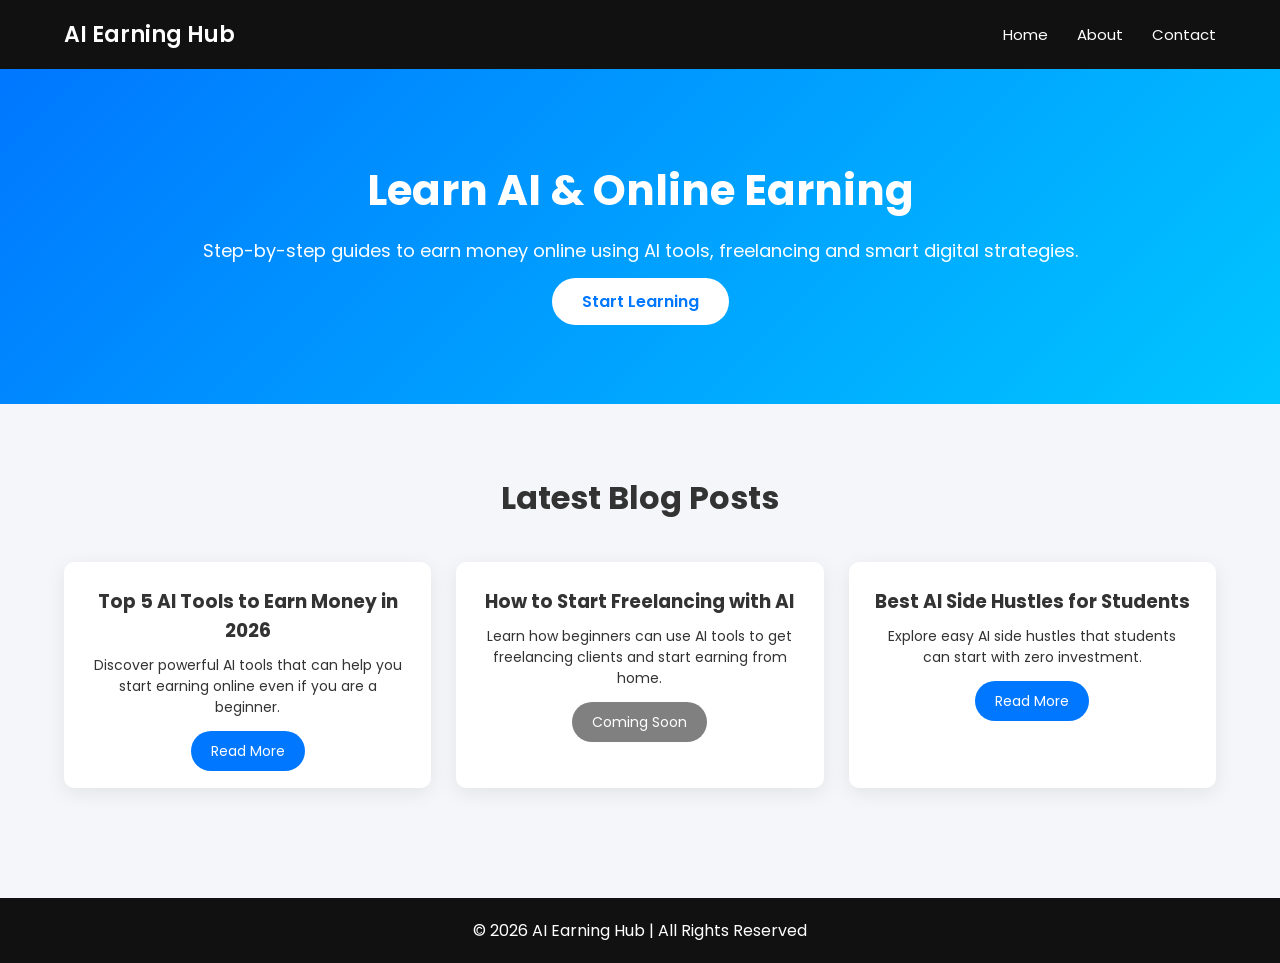
<file: index.html>
<!DOCTYPE html>
<html lang="en">

<head>

<meta charset="UTF-8">
<meta name="viewport" content="width=device-width, initial-scale=1.0">

<title>AI Earning Hub | Learn AI & Online Income</title>

<meta name="description" content="Learn how to earn money online using AI tools, freelancing and digital strategies. Beginner friendly AI guides.">

<link rel="stylesheet" href="style.css">

<link href="https://fonts.googleapis.com/css2?family=Poppins:wght@300;400;600&display=swap" rel="stylesheet">

</head>


<body>


<header>

<div class="container header-flex">

<div class="logo">AI Earning Hub</div>

<nav>
<a href="index.html">Home</a>
<a href="about.html">About</a>
<a href="contact.html">Contact</a>
</nav>

</div>

</header>



<section class="hero">

<div class="container">

<h1>Learn AI & Online Earning</h1>

<p>
Step-by-step guides to earn money online using AI tools,
freelancing and smart digital strategies.
</p>

<a href="post.html" class="btn">Start Learning</a>

</div>

</section>



<section class="blog">

<div class="container">

<h2>Latest Blog Posts</h2>

<div class="blog-container">

<div class="blog-card">

<h3>Top 5 AI Tools to Earn Money in 2026</h3>

<p>
Discover powerful AI tools that can help you start earning online
even if you are a beginner.
</p>

<a href="post.html" class="read-btn">Read More</a>

</div>



<div class="blog-card">

<h3>How to Start Freelancing with AI</h3>

<p>
Learn how beginners can use AI tools to get freelancing clients
and start earning from home.
</p>

<a href="#" class="read-btn disabled">Coming Soon</a>

</div>



<div class="blog-card">

<h3>Best AI Side Hustles for Students</h3>

<p>
Explore easy AI side hustles that students can start with
zero investment.
</p>

<a href="post1.html" class="read-btn">Read More</a>

</div>

</div>

</div>

</section>



<footer>

<div class="container">

<p>© 2026 AI Earning Hub | All Rights Reserved</p>

</div>

</footer>


</body>

</html>
</file>
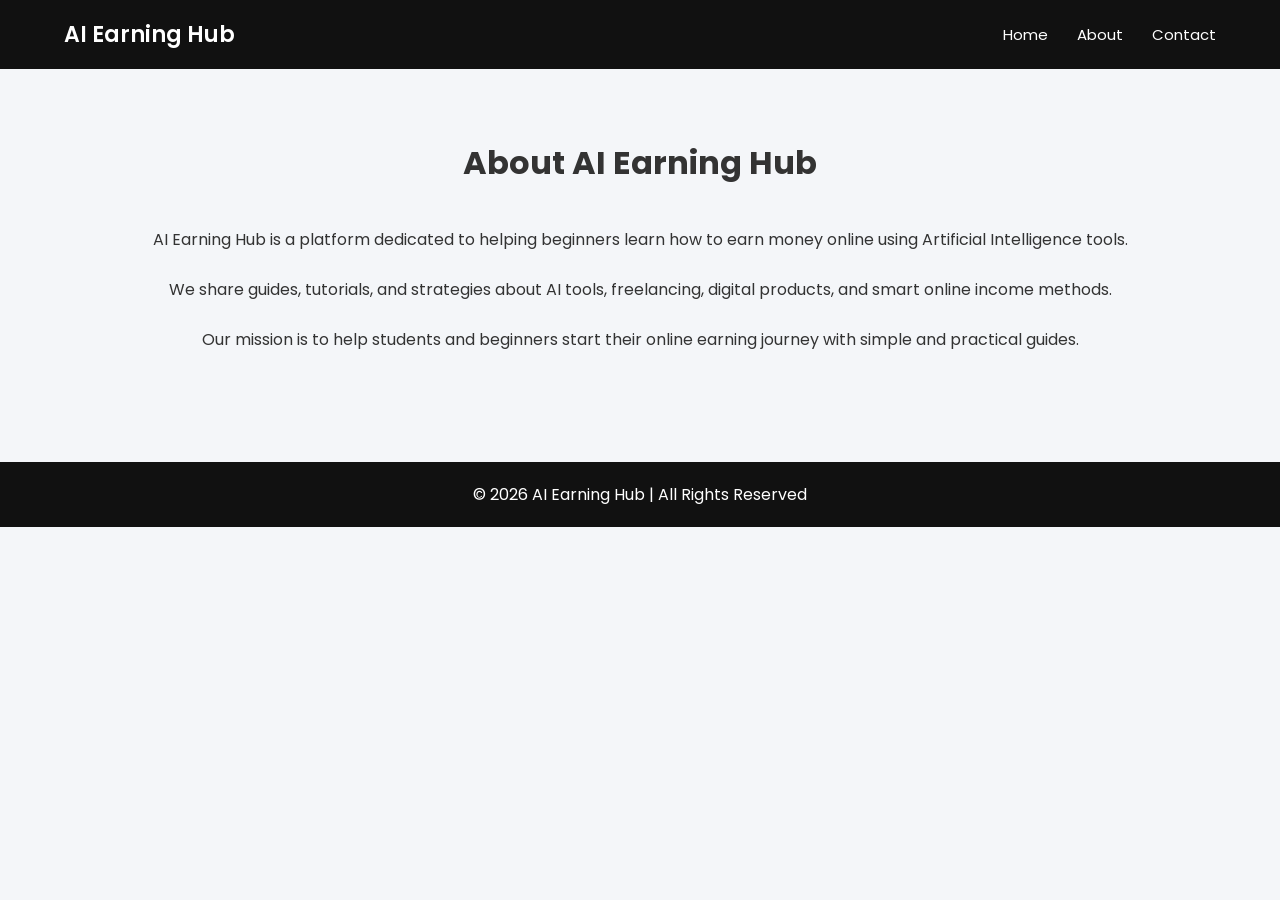
<file: about.html>
<!DOCTYPE html>

<html lang="en">
<head>
<meta charset="UTF-8">
<meta name="viewport" content="width=device-width, initial-scale=1.0">

<title>About | AI Earning Hub</title>

<link rel="stylesheet" href="style.css">

<link href="https://fonts.googleapis.com/css2?family=Poppins:wght@300;400;600&display=swap" rel="stylesheet">
</head>

<body>

<header>
<div class="container header-flex">
<div class="logo">AI Earning Hub</div>

<nav>
<a href="index.html">Home</a>
<a href="about.html">About</a>
<a href="contact.html">Contact</a>
</nav>

</div>
</header>

<section class="blog">
<div class="container">

<h2>About AI Earning Hub</h2>

<p>
AI Earning Hub is a platform dedicated to helping beginners learn
how to earn money online using Artificial Intelligence tools.
</p>

<br>

<p>
We share guides, tutorials, and strategies about AI tools,
freelancing, digital products, and smart online income methods.
</p>

<br>

<p>
Our mission is to help students and beginners start their
online earning journey with simple and practical guides.
</p>

</div>
</section>

<footer>
<div class="container">
<p>© 2026 AI Earning Hub | All Rights Reserved</p>
</div>
</footer>

</body>
</html>
</file>
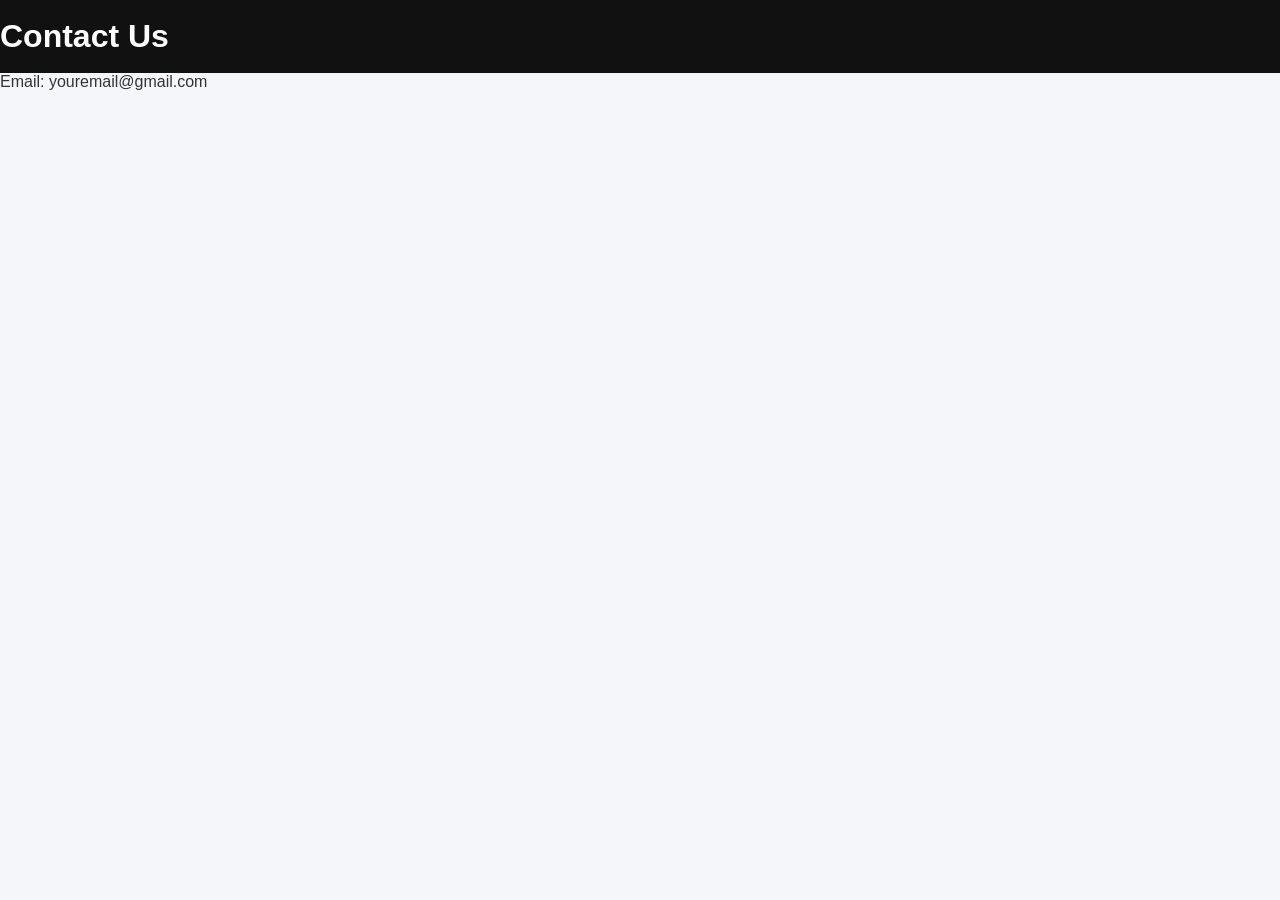
<file: contact.html>
<!DOCTYPE html>
<html>
<head>
    <title>Contact - AI Earning Hub</title>
    <link rel="stylesheet" href="style.css">
</head>
<body>

<header>
    <h1>Contact Us</h1>
</header>

<section class="articles">
    <p>Email: youremail@gmail.com</p>
</section>

</body>

</html>
</file>
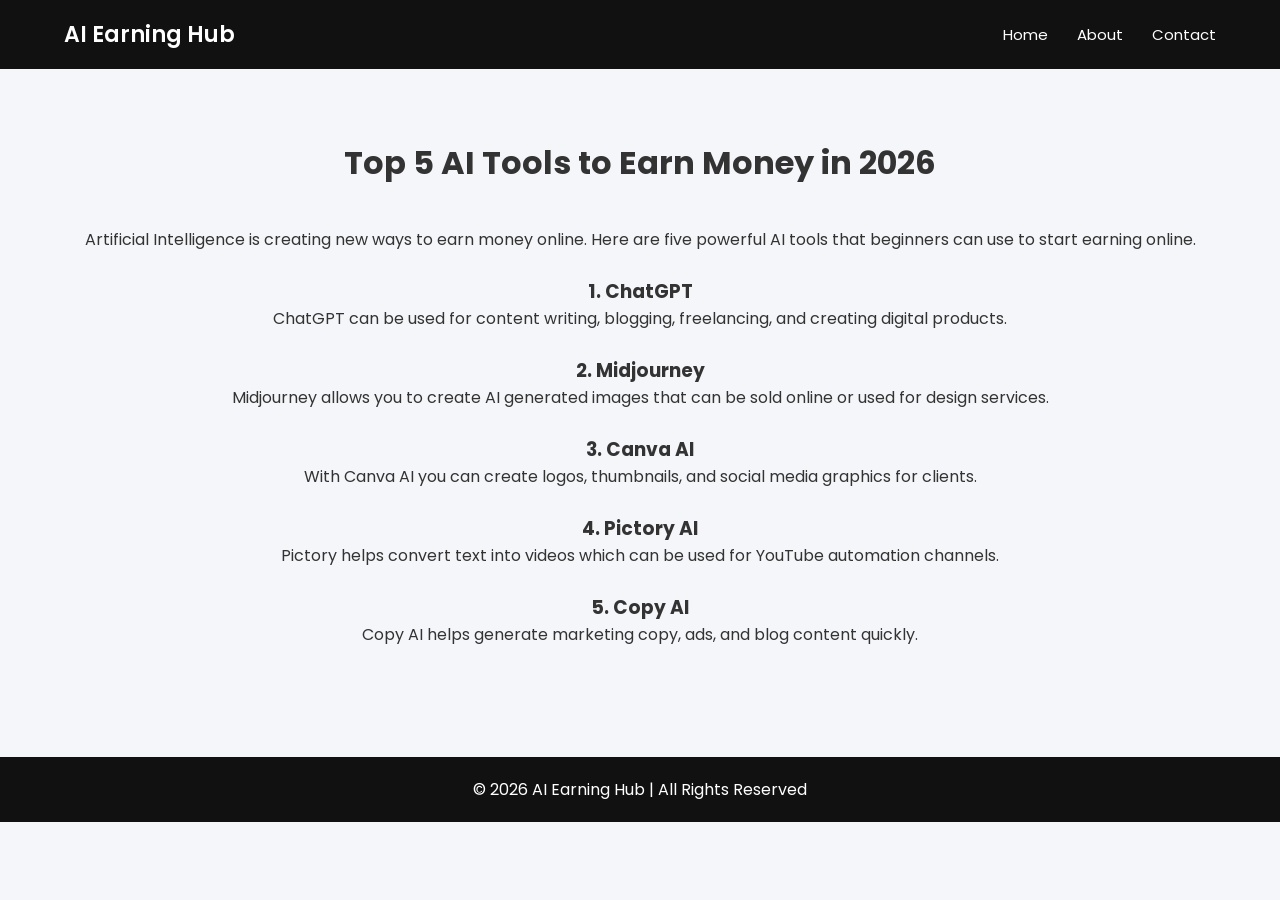
<file: post.html>
<!DOCTYPE html>

<html lang="en">
<head>

<meta charset="UTF-8">
<meta name="viewport" content="width=device-width, initial-scale=1.0">

<title>Top 5 AI Tools to Earn Money in 2026</title>

<link rel="stylesheet" href="style.css">

<link href="https://fonts.googleapis.com/css2?family=Poppins:wght@300;400;600&display=swap" rel="stylesheet">

</head>

<body>

<header>

<div class="container header-flex">

<div class="logo">AI Earning Hub</div>

<nav>
<a href="index.html">Home</a>
<a href="about.html">About</a>
<a href="contact.html">Contact</a>
</nav>

</div>

</header>

<section class="blog">

<div class="container">

<h2>Top 5 AI Tools to Earn Money in 2026</h2>

<p>
Artificial Intelligence is creating new ways to earn money online.
Here are five powerful AI tools that beginners can use to start
earning online.
</p>

<br>

<h3>1. ChatGPT</h3>

<p>
ChatGPT can be used for content writing, blogging, freelancing,
and creating digital products.
</p>

<br>

<h3>2. Midjourney</h3>

<p>
Midjourney allows you to create AI generated images that can
be sold online or used for design services.
</p>

<br>

<h3>3. Canva AI</h3>

<p>
With Canva AI you can create logos, thumbnails, and social
media graphics for clients.
</p>

<br>

<h3>4. Pictory AI</h3>

<p>
Pictory helps convert text into videos which can be used
for YouTube automation channels.
</p>

<br>

<h3>5. Copy AI</h3>

<p>
Copy AI helps generate marketing copy, ads, and blog content
quickly.
</p>

</div>

</section>

<footer>
<div class="container">
<p>© 2026 AI Earning Hub | All Rights Reserved</p>
</div>
</footer>

</body>
</html>
</file>
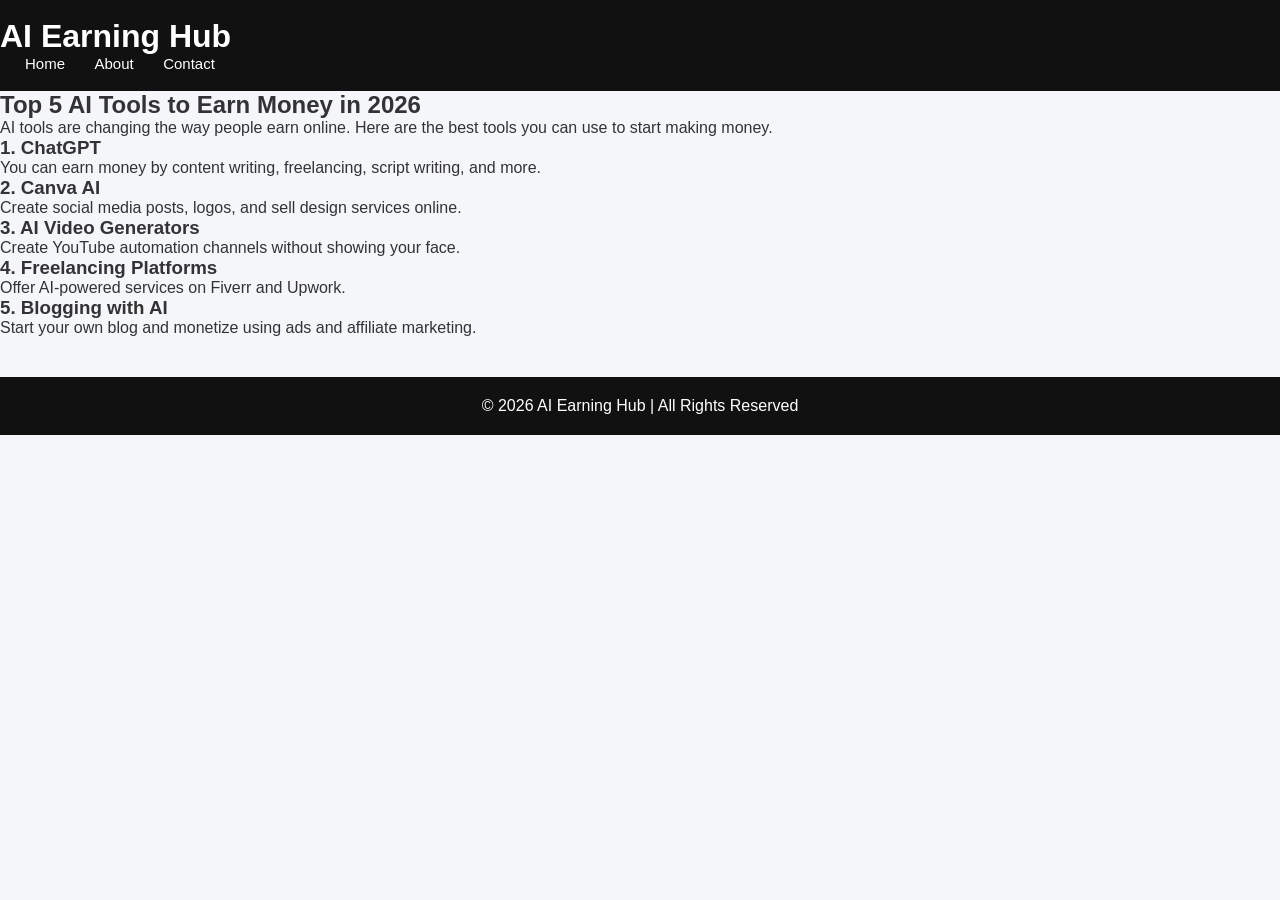
<file: post1.html.html>
<!DOCTYPE html>
<html lang="en">
<head>
    <meta charset="UTF-8">
    <title>Top 5 AI Tools to Earn Money in 2026</title>
    <link rel="stylesheet" href="style.css">
</head>
<body>

<header>
    <h1>AI Earning Hub</h1>
    <nav>
        <a href="index.html">Home</a>
        <a href="about.html">About</a>
        <a href="contact.html">Contact</a>
    </nav>
</header>

<section class="articles">
    <h2>Top 5 AI Tools to Earn Money in 2026</h2>

    <p>AI tools are changing the way people earn online. Here are the best tools you can use to start making money.</p>

    <h3>1. ChatGPT</h3>
    <p>You can earn money by content writing, freelancing, script writing, and more.</p>

    <h3>2. Canva AI</h3>
    <p>Create social media posts, logos, and sell design services online.</p>

    <h3>3. AI Video Generators</h3>
    <p>Create YouTube automation channels without showing your face.</p>

    <h3>4. Freelancing Platforms</h3>
    <p>Offer AI-powered services on Fiverr and Upwork.</p>

    <h3>5. Blogging with AI</h3>
    <p>Start your own blog and monetize using ads and affiliate marketing.</p>

</section>

<footer>
    <p>© 2026 AI Earning Hub | All Rights Reserved</p>
</footer>

</body>
</html>
</file>
<file: style.css>
*{
margin:0;
padding:0;
box-sizing:border-box;
font-family:'Poppins',sans-serif;
}

body{
background:#f4f6f9;
color:#333;
}

/* Container */

.container{
width:90%;
max-width:1200px;
margin:auto;
}

/* Header */

header{
background:#111;
color:white;
padding:18px 0;
}

.header-flex{
display:flex;
justify-content:space-between;
align-items:center;
}

.logo{
font-size:22px;
font-weight:600;
}

nav a{
color:white;
margin-left:25px;
text-decoration:none;
font-size:15px;
transition:0.3s;
}

nav a:hover{
color:#00bfff;
}

/* Hero */

.hero{
background:linear-gradient(135deg,#0077ff,#00c6ff);
color:white;
text-align:center;
padding:90px 20px;
}

.hero h1{
font-size:42px;
margin-bottom:15px;
}

.hero p{
font-size:18px;
margin-bottom:25px;
}

.btn{
background:white;
color:#0077ff;
padding:12px 30px;
border-radius:30px;
text-decoration:none;
font-weight:600;
transition:0.3s;
}

.btn:hover{
background:#111;
color:white;
}

/* Blog Section */

.blog{
padding:70px 0;
text-align:center;
}

.blog h2{
font-size:32px;
margin-bottom:40px;
}

.blog-container{
display:grid;
grid-template-columns:repeat(auto-fit,minmax(250px,1fr));
gap:25px;
}

.blog-card{
background:white;
padding:25px;
border-radius:10px;
box-shadow:0 5px 20px rgba(0,0,0,0.08);
transition:0.3s;
}

.blog-card:hover{
transform:translateY(-8px);
}

.blog-card h3{
margin-bottom:10px;
}

.blog-card p{
font-size:14px;
margin-bottom:20px;
}

.read-btn{
background:#0077ff;
color:white;
padding:10px 20px;
border-radius:25px;
text-decoration:none;
font-size:14px;
}

.read-btn:hover{
background:#111;
}

.disabled{
background:gray;
pointer-events:none;
}

/* Footer */

footer{
background:#111;
color:white;
text-align:center;
padding:20px;
margin-top:40px;
}

/* Mobile */

@media(max-width:768px){

.hero h1{
font-size:30px;
}

.hero p{
font-size:16px;
}

nav{
display:none;
}

}
</file>
